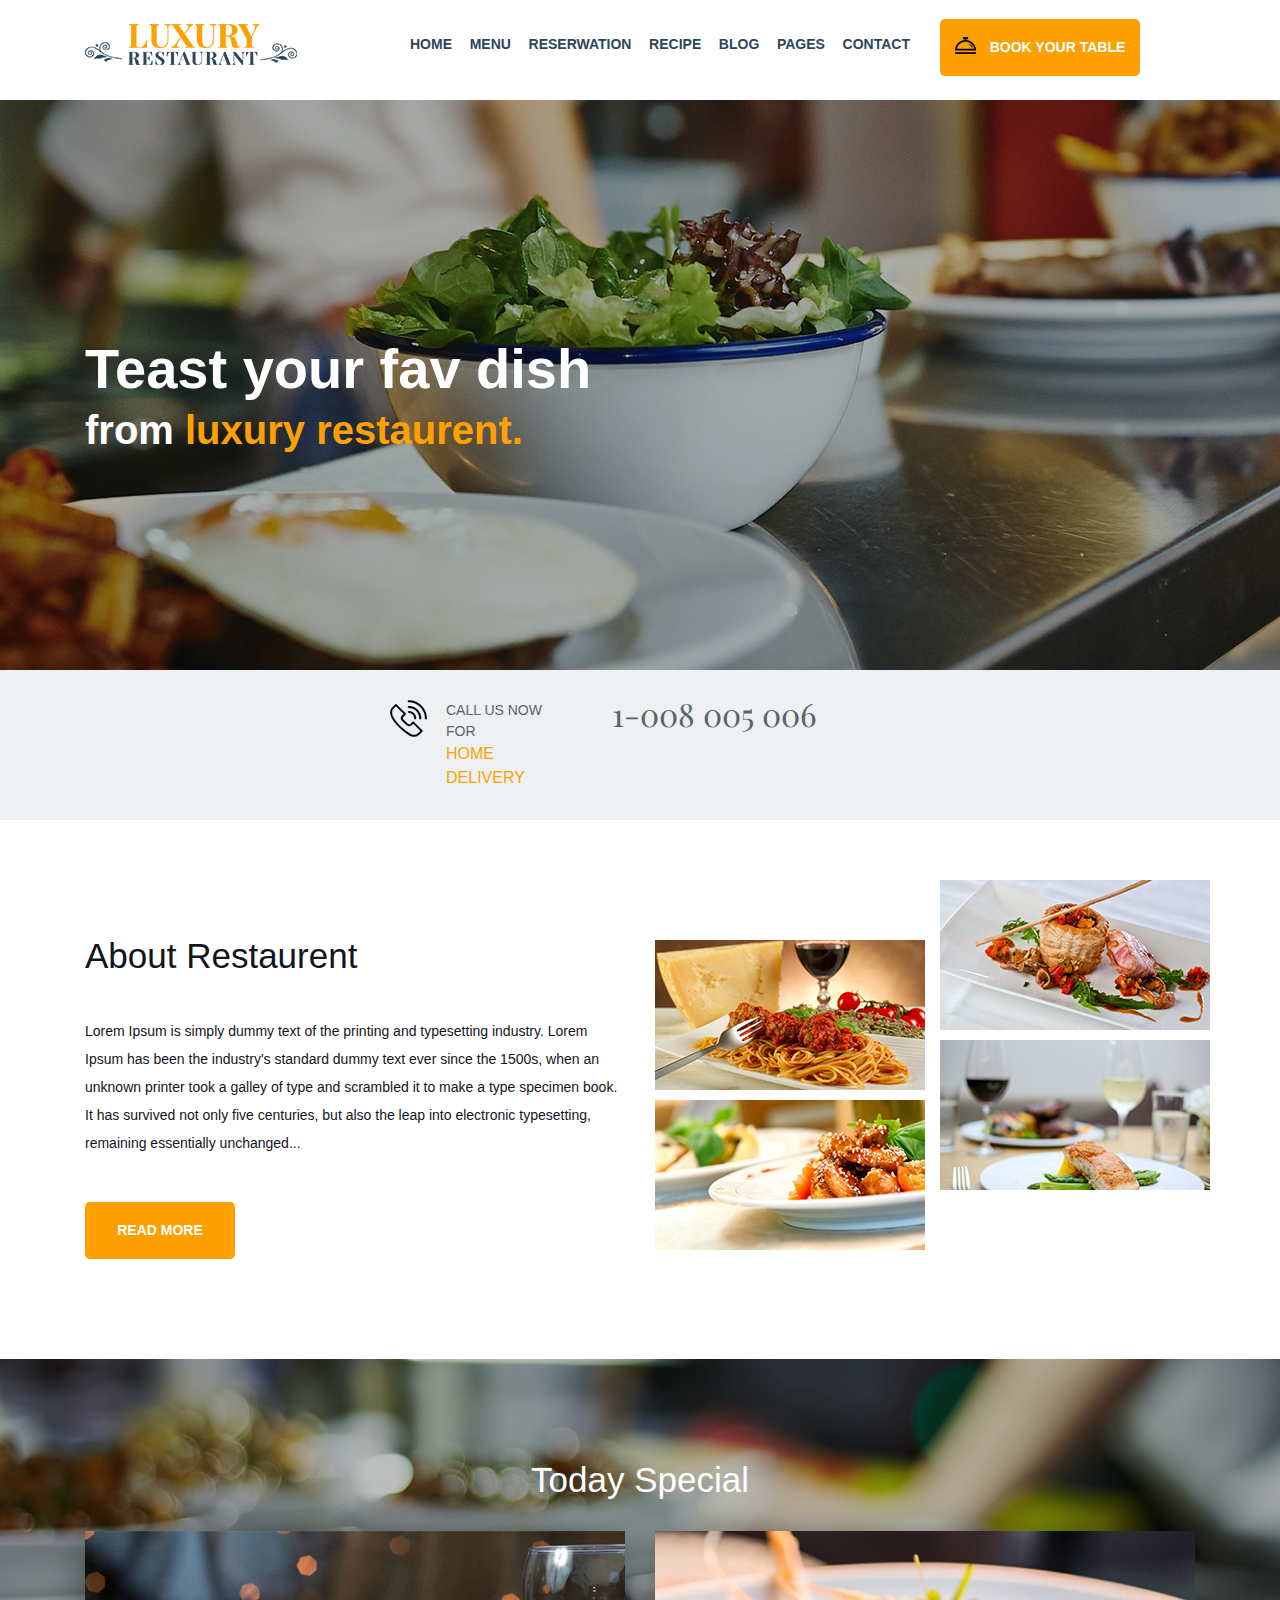
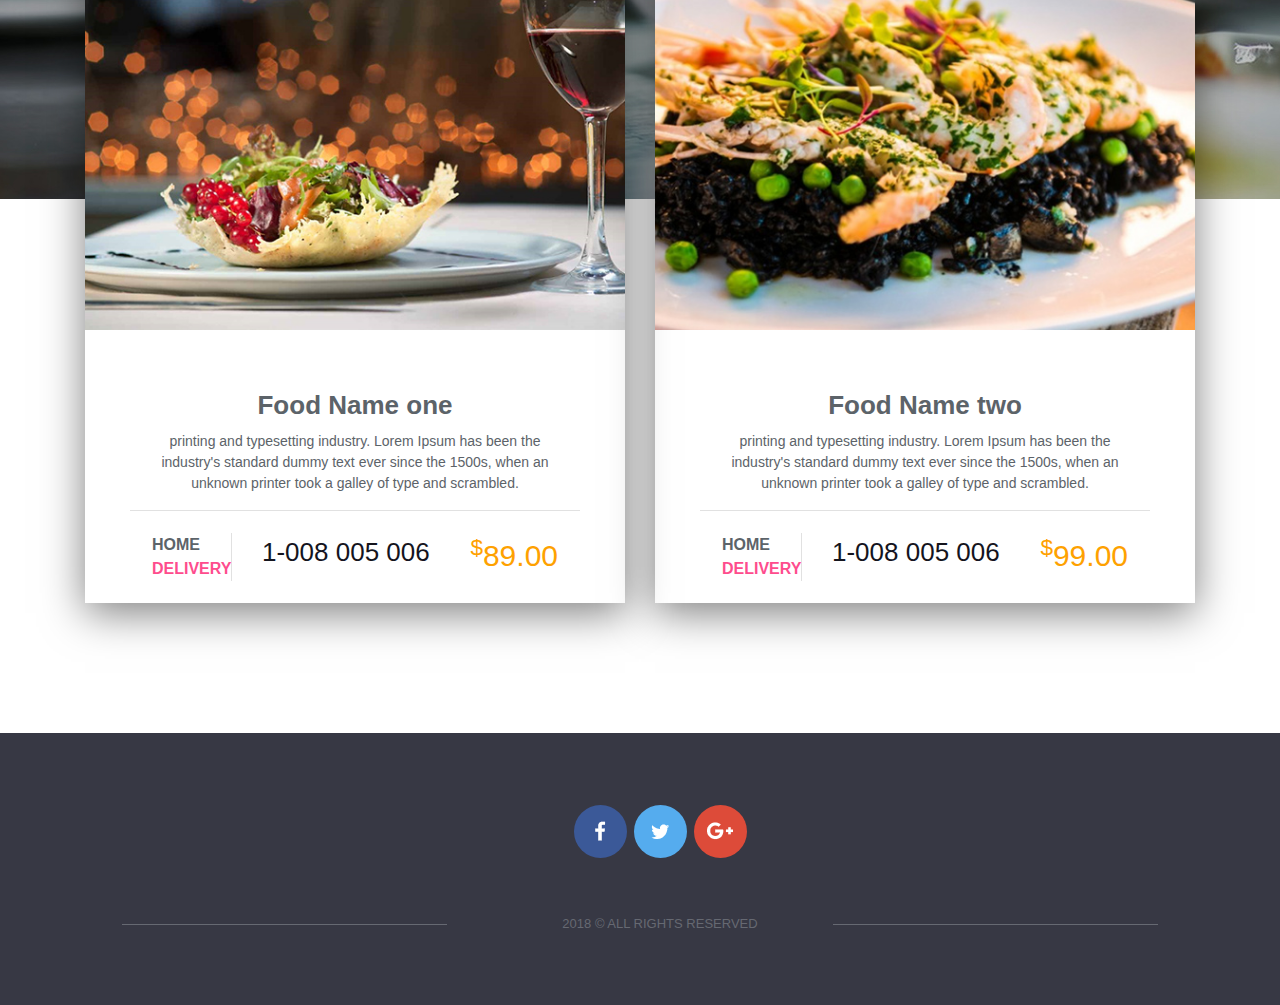
<file: MaketTwo/index.html>
<!DOCTYPE html>
<html lang="en">
<head>
  <meta charset="UTF-8">
  <meta name="viewport" content="width=device-width, initial-scale=1.0">
  <meta http-equiv="X-UA-Compatible" content="ie=edge">

  <link rel="stylesheet" href="https://stackpath.bootstrapcdn.com/bootstrap/4.4.1/css/bootstrap.min.css" integrity="sha384-Vkoo8x4CGsO3+Hhxv8T/Q5PaXtkKtu6ug5TOeNV6gBiFeWPGFN9MuhOf23Q9Ifjh" crossorigin="anonymous">
  <link href="https://fonts.googleapis.com/css?family=Playfair+Display:400,700|Sintony&display=swap" rel="stylesheet">
  <link rel="stylesheet" href="CSS/style.css">

  <title>Luxury restaurant</title>
</head>
<body>
  <header id="header" class="header">
    <div class="mainheader">
      <div class="container">
        <div class="row">
          <div class="col-lg-3">
            <img src="img/logo.png" alt="logo">
          </div>
          <div class="col-lg-6">
            <nav>
              <ul class="menu d-flex justify-content-between">
                <li class="menu__item">
                  <a href="#" > home </a>
                </li>
                <li class="menu__item">
                  <a href="#" > menu </a>
                </li>
                <li class="menu__item">
                  <a href="#" > reserwation </a>
                </li>
                <li class="menu__item">
                  <a href="#" > recipe </a>
                </li>
                <li class="menu__item">
                  <a href="#" > blog </a>
                </li>
                <li class="menu__item">
                  <a href="#"> pages </a>
                </li>
                <li class="menu__item">
                  <a href="#"> contact </a>
                </li>
              </ul>
            </nav>
          </div>
          <div class="col-lg-3">
            <button class="book d-flex justify-content-center">
              <span class="book__icon"> </span>
              book your table
            </button>
          </div>
        </div>
      </div>
    </div>
    <div class="offer">
      <div class="container">
        <div class="row">
        <div class="col-lg-12">
          <div class="mainTtitle">
            <h1 class="mainTtitle__main">
              Teast your fav dish
            </h1>
            <p class="mainTtitle__desk"> from
              <span>luxury restaurent.</span>
            </p>
          </div>
        </div>
      </div>
    </div>
  </div>
  </header>
  <section id="call" class="call">
    <div class="container">
      <div class="row">
        <div class="col-lg-12">
          <div class="phone d-flex ml-auto mr-auto">
            <div class="phone__text">
              Call us Now for
              <span class="yelow">
                Home Delivery
              </span>
            </div>
            <div class="phone__number">
              1-008 005 006
            </div>
          </div>

        </div>
      </div>
    </div>
  </section>
  <section id="AboutRes" class="AboutRes">
    <div class="container">
      <div class="row">
        <div class="col-lg-6">
          <div class="history">
            <h2 class="history__title">About Restaurent</h2>
            <p class="history__text">Lorem Ipsum is simply dummy text of the printing and
               typesetting industry. Lorem Ipsum has been the industry's
               standard dummy text ever since the 1500s, when an unknown printer
                took a galley of type and scrambled it to make a type specimen
                book. It has survived not only five centuries, but also the leap
                 into electronic typesetting, remaining essentially unchanged... </p>
            <a href="#" class="cta history__button"> Read more</a>
          </div>
        </div>
        <div class="col-lg-3">
            <div class="images fd">
              <img src="./img/food1.jpg" alt="img1" class="images__item">
              <img src="./img/food2.jpg" alt="img2" class="images__item">
            </div>
        </div>
        <div class="col-lg-3">
          <div class="images fh">
            <img src="./img/food3.jpg" alt="img3" class="images__item">
            <img src="./img/food4.jpg" alt="img4" class="images__item">
          </div>
        </div>
      </div>
    </div>
  </section>
  <section id="special" class="special">
    <div class="container">
      <div class="row">
        <div class="col-lg-12">
          <h2 class="specialTitle">Today Special</h2>
        </div>
      </div>
      <div class="row">
        <div class="col-lg-6">
            <div class="food">
              <img src="./img/dish1.jpg" alt="kebab" class="food__pic img-fluid">
              <h3 class="food__title">Food Name one</h3>
              <p class="food__text">printing and typesetting industry.
                 Lorem Ipsum has been the industry's standard dummy
                 text ever since the 1500s, when an unknown printer took
                 a galley of type and scrambled.</p>
              <div class="food_details d-flex">
                  <div class="home-Delivery">
                    home <span>Delivery</span>
                  </div>
                  <div class="phone-number">
                    1-008 005 006
                  </div>
                  <div class="prise yelow ml-auto">
                    <sup>$</sup>89.00
                  </div>
              </div>
            </div>
        </div>
        <div class="col-lg-6">
          <div class="food">
            <img src="./img/dish.jpg" alt="kebab" class="food__pic img-fluid">
            <h3 class="food__title">Food Name two</h3>
            <p class="food__text">printing and typesetting industry.
               Lorem Ipsum has been the industry's standard dummy
                text ever since the 1500s, when an unknown printer
                 took a galley of type and scrambled.</p>
            <div class="food_details d-flex">
                <div class="home-Delivery">
                  home <span>Delivery</span>
                </div>
                <div class="phone-number">
                  1-008 005 006
                </div>
                <div class="prise yelow ml-auto">
                  <sup>$</sup>99.00
                </div>
            </div>
          </div>
        </div>
      </div>
    </div>
  </section>
  <footer id="footer" class="footer">
    <div class="container">
      <div class="row">
        <div class="col-lg-12">
          <ul class="socials d-flex justify-content-center">
            <li class="socials__item sosials__item__f">
              <a href="#"></a>
            </li>
            <li class="socials__item sosials__item__t">
              <a href="#"></a>
            </li>
            <li class="socials__item sosials__item__g">
              <a href="#"></a>
            </li>
          </ul>
        </div>
      </div>
      <div class="row">
        <div class="col-lg-4">
          <div class="line"></div>
        </div>
        <div class="col-lg-4">
          <div class="credits ">2018 ©   All rights reserved</div>
        </div>
        <div class="col-lg-4">
          <div class="line"></div>
        </div>
      </div>
    </div>
  </footer>

</body>
</html>
</file>
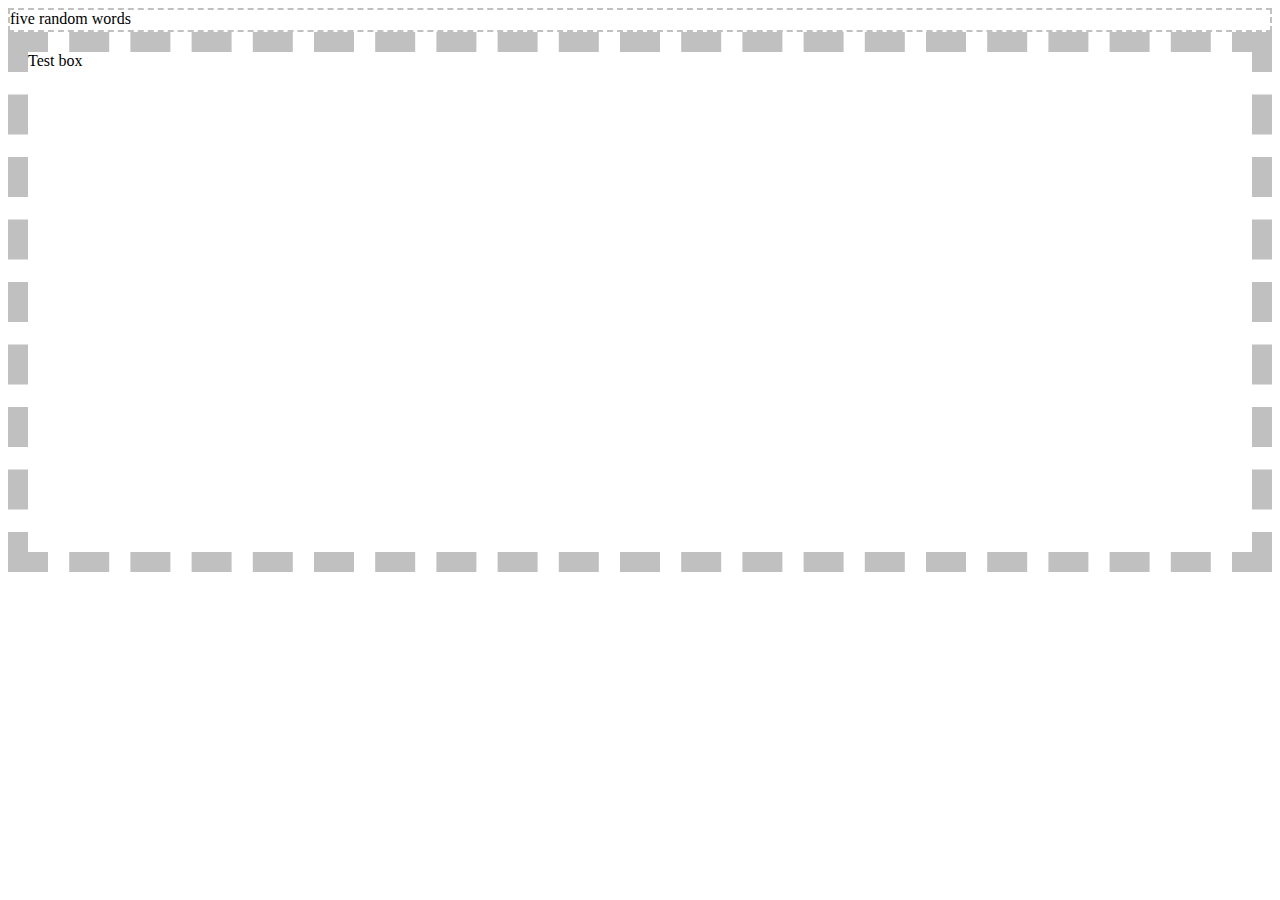
<file: idnex.html>
<!DOCTYPE html>
<html lang="en">
<head>
  <meta charset="UTF-8">
  <meta name="viewport" content="width=device-width, initial-scale=1.0">
  <meta http-equiv="X-UA-Compatible" content="ie=edge">
  <title>Document</title>
  <link rel="stylesheet"  href="style/style.css">

</head>
<body>
  <div class="box">
    five random words
  </div>
  <div class="box2">Test box</div>
</body>
</html>
</file>
<file: MaketTwo/CSS/style.css>
body {
  font-family: font-family: 'Sintony', sans-serif;
  color: #5c6369;
}

ul li {
  display: block;
  margin: 0;
  padding: 0;
}

/*Header*/

.mainheader {
  padding: 24px 0;
}
.menu {
    margin-top: 10px;
}
.menu__item {
  font-weight: 700;
  font-size: 14px;
}

.menu__item a {
  text-decoration: none;
  color: #2c465a;
  text-transform: uppercase;
}

.book {
  font-weight: 700;
  background-color: #fea100;
  color: #ffffff;
  font-size: 14px;
  border-radius: 5px;
  text-transform: uppercase;
  padding: 18px 0;
  display: block;
  width: 200px;
  border: 0;
  margin-top: -5px;
}

.cta {
  font-weight: 700;
  background-color: #fea100;
  color: #ffffff;
  font-size: 14px;
  border-radius: 5px;
  text-transform: uppercase;
  padding: 18px 0;
  display: block;
  width: 200px;
  border: 0;
  margin-top: -5px;
}
.book__icon {
  background: url(../img/order.png);
  width: 21px;
  height: 17px;
  display: block;
  margin-right: 14px;
}
/*Second pars*/
h1 h2 h3 h4 h5 h6 {
  font-family: 'Playfair Display', serif;
}

.offer {
  background: url('../img/first-bg.jpg') no-repeat center top ;
  height: 570px;

}

.mainTtitle {
  padding: 235px 0;
}
.mainTtitle__main {
  font-size: 56px;
  font-weight: 700;
  color: #ffffff;
}
.mainTtitle__desk {
  font-size: 40px;
  font-weight: 700;
  color: #fff;
  margin-top: -10px;
}
.mainTtitle__desk span {
  color: #fea100;
}
/*three section*/
.call {
  padding: 30px 0;
  margin: 0 auto;
  background-color: #edf1f3;
}

.phone {
  width: 500px;
}
.yelow {
  color: #fea100;
}
.phone__text {
  background: url(../img/phone.png) no-repeat, left center;
  font-size: 14px;
  text-transform: uppercase;
  width: 180px;
  padding-left: 56px;

}
.phone__text span {
  font-size: 16px;
  display: block;
}
.phone__number {

  margin-top: -10px;
  margin-left: 42px;
  font-size: 32px;
  font-family:'Playfair Display', serif; ;
}


/*section 3*/
.history {
  padding-bottom: 100px;
  padding-top: 115px;
}


.history__title {
  font-size: 35px;
  color: #14141d;
  margin-bottom: 40px;

}

.history__text {
  font-size: 14px;
  color: #14141d;
  line-height: 2em;
  margin-bottom: 50px;
}

.history__button{
  text-decoration: none;
  text-transform: uppercase;
  text-align: center;
  width: 150px;
}


.images{

}
.images__item{
  margin-bottom: 10px;

}
.fd {
  margin-top: 120px;
}
.fh{
  margin-top: 60px;
}

/*four section*/

.special{
  background: url(../img/third-bg.jpg) no-repeat center top;
  padding-top: 100px;
}
.specialTitle {
  font-size: 35px;
  color: #fff;
  text-align: center;
  margin-bottom: 30px;

}
.food{
  text-align: center;
  box-shadow: 0 10px 40px rgba(0,0,0,0.5);
  margin-bottom: 130px;

}
.food__pic{
    margin-bottom: 60px;
}
.food__title{
  font-size: 26px;
  font-weight: 700;
  margin-bottom: 10px;
}
.food__text{
  font-size: 14px;
  padding: 0 60px;
}

.food_details{
  border-top:1px solid #e1e1e1;
  margin: 0 45px;
  padding: 22px;
}
.home-Delivery {
  width: 80px;
  text-transform: uppercase;
  font-weight: 700;
  border-right: 1px solid #e1e1e1;
  text-align: left;

}

.home-Delivery span {
  color: #fe4c8d;
}
.phone-number {
  font-size: 26px;
  color: #14141d;
  margin-right: 20px;
  margin-left: 30px;
}
.prise{
  font-size: 30px;
}

/*footer*/
.footer {
  background-color: #373844;
  font-size: 13px;
  text-transform: uppercase;
  padding: 72px 107px;
}

.sosials{

}
.socials__item a {
  width: 53px;
  height: 53px;
  display: block;
  overflow: hidden;

}

.sosials__item__f {
  background: #3b5998 url(../img/fb.png) no-repeat center center;
  border-radius: 50%;
}

.sosials__item__t {
  background: #55acee url(../img/tw.png) no-repeat center center;
  margin: 0 7px;
  border-radius: 50%;
}

.sosials__item__g {
  background: #dd4b39 url(../img/g.png) no-repeat center center;
  border-radius: 50%;
}

.credits {
  text-transform: uppercase;
  color: #666972;
  text-align: center;
  margin-top: 40px;
  margin-left: 40px;

}
.line {
  background: #666972;
  height: 1px;
  margin-top: 50px;
}
</file>
<file: style/style.css>
body {

}

.box{
  border: 2px dashed silver;
  height: 20px;
}

.box2 {
  border: 20px dashed silver;
  height: 500px;
  weight: 200px;
}
</file>
